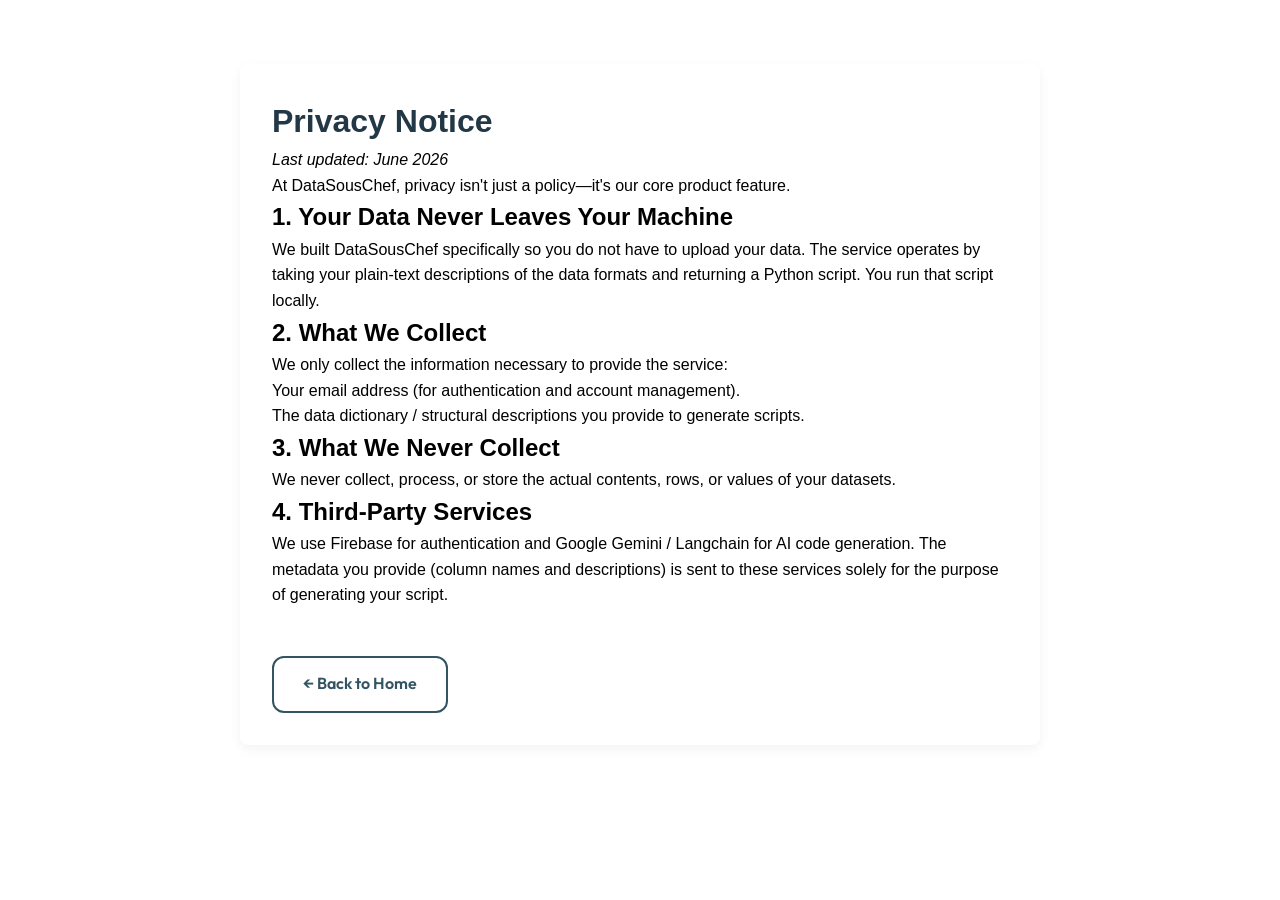
<file: frontend/privacy.html>
<!DOCTYPE html>
<html lang="en">
<head>
  <meta charset="UTF-8">
  <title>Privacy Notice - DataSousChef</title>
  <link rel="stylesheet" href="css/style.css">
  <style>
    body { font-family: sans-serif; background: var(--bg-body); color: var(--text-main); line-height: 1.6; }
    .container { max-width: 800px; margin: 4rem auto; padding: 2rem; background: var(--white); border-radius: 8px; box-shadow: 0 4px 12px rgba(0,0,0,0.05); }
    h1 { color: var(--navy-dark); }
  </style>
</head>
<body>
  <div class="container">
    <h1>Privacy Notice</h1>
    <p><em>Last updated: June 2026</em></p>
    <p>At DataSousChef, privacy isn't just a policy—it's our core product feature.</p>
    <h2>1. Your Data Never Leaves Your Machine</h2>
    <p>We built DataSousChef specifically so you do not have to upload your data. The service operates by taking your plain-text descriptions of the data formats and returning a Python script. You run that script locally.</p>
    <h2>2. What We Collect</h2>
    <p>We only collect the information necessary to provide the service:</p>
    <ul>
      <li>Your email address (for authentication and account management).</li>
      <li>The data dictionary / structural descriptions you provide to generate scripts.</li>
    </ul>
    <h2>3. What We Never Collect</h2>
    <p>We never collect, process, or store the actual contents, rows, or values of your datasets.</p>
    <h2>4. Third-Party Services</h2>
    <p>We use Firebase for authentication and Google Gemini / Langchain for AI code generation. The metadata you provide (column names and descriptions) is sent to these services solely for the purpose of generating your script.</p>
    <p style="margin-top: 3rem;"><a href="index.html" class="btn btn-secondary">← Back to Home</a></p>
  </div>
</body>
</html>
</file>
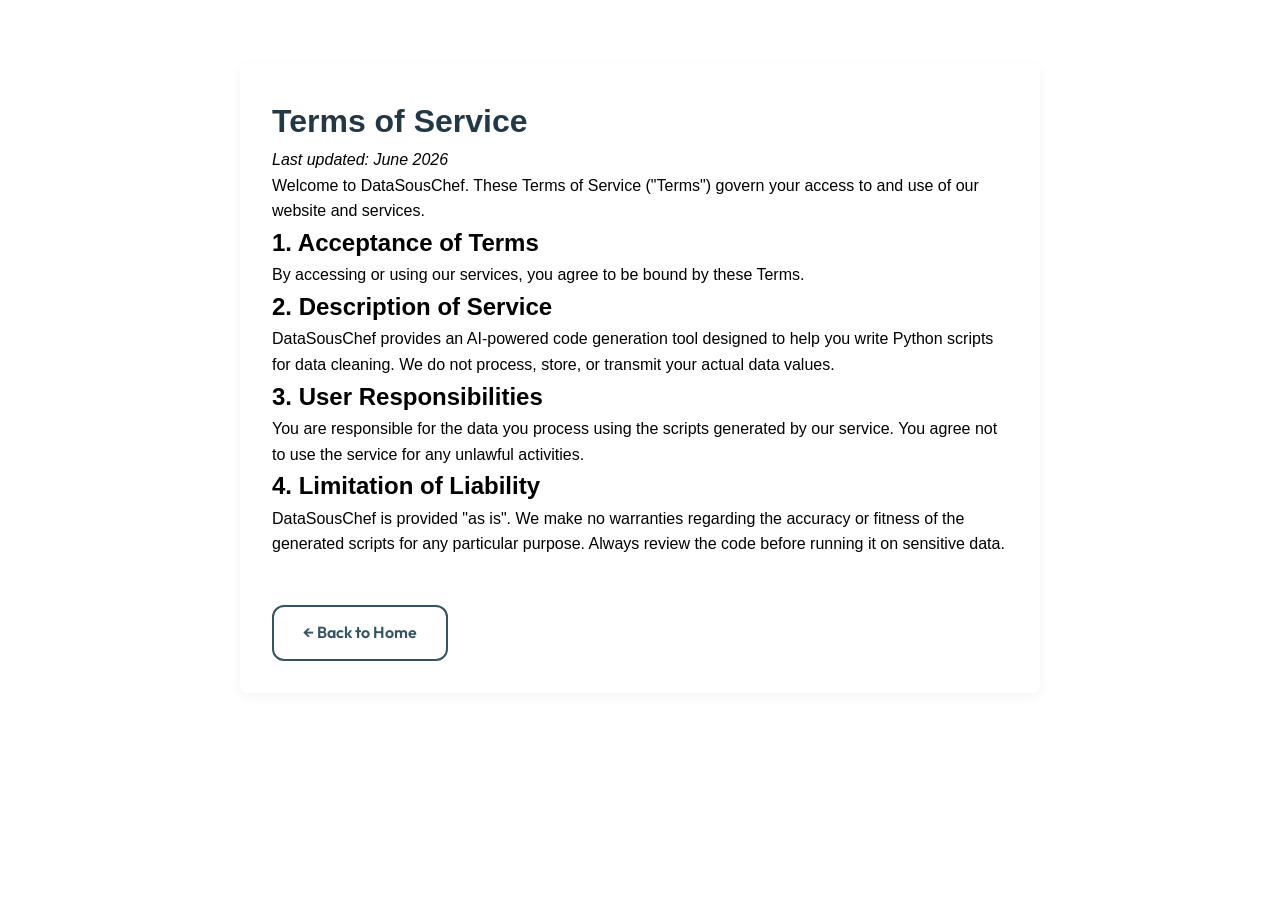
<file: frontend/terms.html>
<!DOCTYPE html>
<html lang="en">
<head>
  <meta charset="UTF-8">
  <title>Terms of Service - DataSousChef</title>
  <link rel="stylesheet" href="css/style.css">
  <style>
    body { font-family: sans-serif; background: var(--bg-body); color: var(--text-main); line-height: 1.6; }
    .container { max-width: 800px; margin: 4rem auto; padding: 2rem; background: var(--white); border-radius: 8px; box-shadow: 0 4px 12px rgba(0,0,0,0.05); }
    h1 { color: var(--navy-dark); }
  </style>
</head>
<body>
  <div class="container">
    <h1>Terms of Service</h1>
    <p><em>Last updated: June 2026</em></p>
    <p>Welcome to DataSousChef. These Terms of Service ("Terms") govern your access to and use of our website and services.</p>
    <h2>1. Acceptance of Terms</h2>
    <p>By accessing or using our services, you agree to be bound by these Terms.</p>
    <h2>2. Description of Service</h2>
    <p>DataSousChef provides an AI-powered code generation tool designed to help you write Python scripts for data cleaning. We do not process, store, or transmit your actual data values.</p>
    <h2>3. User Responsibilities</h2>
    <p>You are responsible for the data you process using the scripts generated by our service. You agree not to use the service for any unlawful activities.</p>
    <h2>4. Limitation of Liability</h2>
    <p>DataSousChef is provided "as is". We make no warranties regarding the accuracy or fitness of the generated scripts for any particular purpose. Always review the code before running it on sensitive data.</p>
    <p style="margin-top: 3rem;"><a href="index.html" class="btn btn-secondary">← Back to Home</a></p>
  </div>
</body>
</html>
</file>
<file: frontend/css/style.css>
/* ============================================================
   DataSousChef — Landing Page Styles
   Colour palette: #AFBF73 sage, #345463 navy, #F2DFDE rose, #DAEDEA mint
   ============================================================ */

@import url('https://fonts.googleapis.com/css2?family=Outfit:wght@300;400;500;600;700&family=Lora:ital,wght@0,400;0,600;1,400&display=swap');

/* ── Design tokens ─────────────────────────────────────────── */
:root {
  --sage:       #AFBF73;
  --sage-dark:  #8fa355;
  --sage-light: #d4dfa9;
  --navy:       #345463;
  --navy-dark:  #223847;
  --navy-light: #4a7085;
  --rose:       #F2DFDE;
  --rose-dark:  #e8c8c6;
  --mint:       #DAEDEA;
  --mint-dark:  #bcd8d5;
  --white:      #ffffff;
  --text-body:  #345463;
  --text-muted: #6b8a99;
  --text-light: #9ab0bb;

  --radius-sm:  6px;
  --radius-md:  12px;
  --radius-lg:  20px;
  --radius-xl:  32px;

  --shadow-sm:  0 2px 8px rgba(52, 84, 99, 0.08);
  --shadow-md:  0 6px 24px rgba(52, 84, 99, 0.12);
  --shadow-lg:  0 16px 48px rgba(52, 84, 99, 0.16);

  --transition: 0.25s ease;
  --transition-slow: 0.45s cubic-bezier(0.4, 0, 0.2, 1);

  --max-w: 1140px;
  --nav-h: 72px;
}

/* ── Reset & base ───────────────────────────────────────────── */
*, *::before, *::after { box-sizing: border-box; margin: 0; padding: 0; }

html {
  scroll-behavior: smooth;
  font-size: 16px;
}

body {
  font-family: 'Outfit', sans-serif;
  color: var(--navy);
  background: var(--white);
  line-height: 1.65;
  overflow-x: hidden;
  -webkit-font-smoothing: antialiased;
}

img { max-width: 100%; display: block; }
a { text-decoration: none; color: inherit; }
ul { list-style: none; }

/* ── Layout helpers ─────────────────────────────────────────── */
.container {
  max-width: var(--max-w);
  margin: 0 auto;
  padding: 0 2rem;
}

.section-pad {
  padding: 96px 0;
}

/* ── Buttons ────────────────────────────────────────────────── */
.btn {
  display: inline-flex;
  align-items: center;
  gap: 0.5rem;
  font-family: 'Outfit', sans-serif;
  font-weight: 600;
  font-size: 1rem;
  border-radius: var(--radius-md);
  padding: 0.85rem 1.8rem;
  border: none;
  cursor: pointer;
  transition: transform var(--transition), box-shadow var(--transition), background var(--transition);
  white-space: nowrap;
}

.btn-primary {
  background: var(--sage);
  color: var(--navy-dark);
}

.btn-primary:hover {
  background: var(--sage-dark);
  transform: translateY(-2px);
  box-shadow: 0 8px 24px rgba(175, 191, 115, 0.4);
}

.btn-secondary {
  background: transparent;
  color: var(--navy);
  border: 2px solid var(--navy);
}

.btn-secondary:hover {
  background: var(--navy);
  color: var(--white);
  transform: translateY(-2px);
}

.btn-ghost {
  background: transparent;
  color: var(--navy);
  padding: 0.85rem 1.2rem;
}

.btn-ghost:hover {
  color: var(--sage-dark);
}

.btn-large {
  font-size: 1.1rem;
  padding: 1rem 2.4rem;
  border-radius: var(--radius-lg);
}

/* ── Navigation ─────────────────────────────────────────────── */
#navbar {
  position: fixed;
  top: 0;
  left: 0;
  right: 0;
  height: var(--nav-h);
  z-index: 100;
  background: rgba(255,255,255,0.92);
  backdrop-filter: blur(12px);
  -webkit-backdrop-filter: blur(12px);
  border-bottom: 1px solid transparent;
  transition: border-color var(--transition), box-shadow var(--transition);
}

#navbar.scrolled {
  border-color: var(--mint-dark);
  box-shadow: var(--shadow-sm);
}

.nav-inner {
  display: flex;
  align-items: center;
  justify-content: space-between;
  height: var(--nav-h);
}

.nav-logo {
  display: flex;
  align-items: center;
  gap: 0.6rem;
  font-weight: 700;
  font-size: 1.1rem;
  color: var(--navy);
  transition: opacity var(--transition);
}

.nav-logo:hover { opacity: 0.8; }

.nav-logo-mark {
  width: 38px;
  height: 38px;
  flex-shrink: 0;
}

.nav-links {
  display: flex;
  align-items: center;
  gap: 0.25rem;
}

.nav-links a {
  font-weight: 500;
  font-size: 0.95rem;
  color: var(--navy);
  padding: 0.5rem 0.9rem;
  border-radius: var(--radius-sm);
  transition: color var(--transition), background var(--transition);
}

.nav-links a:hover {
  color: var(--sage-dark);
  background: rgba(175, 191, 115, 0.1);
}

.nav-cta {
  display: flex;
  align-items: center;
  gap: 0.75rem;
}

.nav-hamburger {
  display: none;
  background: none;
  border: none;
  cursor: pointer;
  flex-direction: column;
  gap: 5px;
  padding: 4px;
}

.nav-hamburger span {
  display: block;
  width: 24px;
  height: 2px;
  background: var(--navy);
  border-radius: 2px;
  transition: transform var(--transition), opacity var(--transition);
}

/* ── Mobile nav ─────────────────────────────────────────────── */
.mobile-menu {
  display: none;
  position: fixed;
  top: var(--nav-h);
  left: 0;
  right: 0;
  background: var(--white);
  border-bottom: 1px solid var(--mint-dark);
  padding: 1.5rem 2rem;
  z-index: 99;
  flex-direction: column;
  gap: 0.5rem;
  box-shadow: var(--shadow-md);
}

.mobile-menu.open { display: flex; }

.mobile-menu a {
  font-size: 1rem;
  font-weight: 500;
  color: var(--navy);
  padding: 0.75rem 0;
  border-bottom: 1px solid var(--mint);
}

/* ── Hero ───────────────────────────────────────────────────── */
#hero {
  min-height: max(100vh, 750px);
  background: var(--mint);
  padding-top: var(--nav-h);
  display: flex;
  align-items: center;
  position: relative;
  overflow: hidden;
}

.hero-bg-shape {
  position: absolute;
  border-radius: 50%;
  opacity: 0.18;
  pointer-events: none;
}

.hero-bg-shape-1 {
  width: 600px;
  height: 600px;
  background: var(--sage);
  top: -160px;
  right: -120px;
  animation: float 12s ease-in-out infinite;
}

.hero-bg-shape-2 {
  width: 300px;
  height: 300px;
  background: var(--navy);
  bottom: -80px;
  left: -60px;
  animation: float 9s ease-in-out infinite reverse;
}

@keyframes float {
  0%, 100% { transform: translateY(0) scale(1); }
  50%       { transform: translateY(-24px) scale(1.03); }
}

.hero-container {
  display: flex;
  align-items: center;
  justify-content: space-between;
  gap: 2rem;
  width: 100%;
}

.hero-content {
  position: relative;
  z-index: 1;
  max-width: 650px;
  flex: 1 1 auto;
}

.hero-eyebrow {
  display: inline-flex;
  align-items: center;
  gap: 0.5rem;
  background: var(--rose);
  color: var(--navy);
  font-size: 0.85rem;
  font-weight: 600;
  letter-spacing: 0.06em;
  text-transform: uppercase;
  padding: 0.4rem 1rem;
  border-radius: 999px;
  margin-bottom: 1.5rem;
  animation: fadeUp 0.6s ease both;
}

.hero-eyebrow-dot {
  width: 7px;
  height: 7px;
  background: var(--sage);
  border-radius: 50%;
  animation: pulse 2s ease-in-out infinite;
}

@keyframes pulse {
  0%, 100% { opacity: 1; transform: scale(1); }
  50%       { opacity: 0.5; transform: scale(0.75); }
}

.hero-headline {
  font-family: 'Lora', serif;
  font-size: clamp(2.2rem, 5vw, 3.6rem);
  font-weight: 600;
  line-height: 1.18;
  color: var(--navy-dark);
  margin-bottom: 1.4rem;
  animation: fadeUp 0.7s 0.1s ease both;
}

.hero-headline em {
  font-style: italic;
  color: var(--sage-dark);
}

.hero-sub {
  font-size: clamp(1rem, 2vw, 1.2rem);
  color: var(--navy-light);
  max-width: 560px;
  margin-bottom: 2.4rem;
  font-weight: 400;
  animation: fadeUp 0.7s 0.2s ease both;
}

.hero-actions {
  display: flex;
  gap: 1rem;
  flex-wrap: wrap;
  align-items: center;
  animation: fadeUp 0.7s 0.3s ease both;
}

.hero-note {
  font-size: 0.85rem;
  color: var(--text-muted);
  margin-top: 1.2rem;
  display: flex;
  align-items: center;
  gap: 0.4rem;
  animation: fadeUp 0.7s 0.4s ease both;
}

.hero-note svg { color: var(--sage-dark); flex-shrink: 0; }

.hero-visual {
  position: relative;
  width: 100%;
  max-width: 460px;
  display: flex;
  flex-direction: column;
  gap: 1rem;
  animation: fadeLeftHero 0.9s 0.3s ease both;
  flex: 0 0 auto;
}

.hero-card {
  background: var(--white);
  border-radius: var(--radius-lg);
  padding: 1.4rem 1.6rem;
  box-shadow: var(--shadow-md);
  display: flex;
  align-items: flex-start;
  gap: 1rem;
  transition: transform var(--transition);
}

.hero-card:hover { transform: translateX(-4px); }

.hero-card-icon {
  width: 44px;
  height: 44px;
  border-radius: var(--radius-md);
  display: flex;
  align-items: center;
  justify-content: center;
  font-size: 1.3rem;
  flex-shrink: 0;
}

.hero-card-icon.sage  { background: rgba(175,191,115,0.18); }
.hero-card-icon.rose  { background: var(--rose); }
.hero-card-icon.mint  { background: var(--mint-dark); }

.hero-card-text h4 { font-size: 0.95rem; font-weight: 600; margin-bottom: 0.2rem; }
.hero-card-text p  { font-size: 0.82rem; color: var(--text-muted); }

@keyframes fadeUp   { from { opacity: 0; transform: translateY(28px); } to { opacity: 1; transform: translateY(0); } }
@keyframes fadeLeft { from { opacity: 0; transform: translate(40px, -50%); } to { opacity: 1; transform: translate(0, -50%); } }
@keyframes fadeLeftHero { from { opacity: 0; transform: translateX(40px); } to { opacity: 1; transform: translateX(0); } }

/* ── Problem section ────────────────────────────────────────── */
#problem {
  background: var(--white);
  padding: 72px 0;
  border-bottom: 1px solid var(--mint);
}

.problem-inner {
  display: flex;
  align-items: center;
  gap: 3rem;
}

.problem-stat {
  flex-shrink: 0;
  text-align: center;
  background: var(--rose);
  border-radius: var(--radius-xl);
  padding: 2.4rem 2.8rem;
  min-width: 200px;
}

.problem-stat-number {
  font-family: 'Lora', serif;
  font-size: 3.6rem;
  font-weight: 600;
  color: var(--navy-dark);
  line-height: 1;
  margin-bottom: 0.4rem;
}

.problem-stat-label {
  font-size: 0.9rem;
  color: var(--text-muted);
  font-weight: 500;
}

.problem-text h2 {
  font-family: 'Lora', serif;
  font-size: clamp(1.6rem, 3vw, 2.2rem);
  font-weight: 600;
  line-height: 1.3;
  margin-bottom: 1rem;
  color: var(--navy-dark);
}

.problem-text p {
  font-size: 1.05rem;
  color: var(--text-muted);
  max-width: 560px;
}

.problem-text .highlight {
  color: var(--sage-dark);
  font-weight: 600;
}

/* ── Procedures section ─────────────────────────────────────── */
#procedures {
  background: var(--mint);
}

.section-header {
  text-align: center;
  margin-bottom: 3.5rem;
}

.section-tag {
  display: inline-block;
  font-size: 0.8rem;
  font-weight: 700;
  letter-spacing: 0.1em;
  text-transform: uppercase;
  color: var(--sage-dark);
  margin-bottom: 0.75rem;
}

.section-header h2 {
  font-family: 'Lora', serif;
  font-size: clamp(1.8rem, 3.5vw, 2.5rem);
  font-weight: 600;
  color: var(--navy-dark);
  margin-bottom: 0.75rem;
}

.section-header p {
  font-size: 1.05rem;
  color: var(--text-muted);
  max-width: 560px;
  margin: 0 auto;
}

.procedures-grid {
  display: grid;
  grid-template-columns: repeat(3, 1fr);
  gap: 1.5rem;
}

.procedure-card {
  background: var(--white);
  border-radius: var(--radius-xl);
  padding: 2.2rem;
  box-shadow: var(--shadow-sm);
  position: relative;
  overflow: hidden;
  transition: transform var(--transition-slow), box-shadow var(--transition-slow);
  cursor: default;
}

.procedure-card::before {
  content: '';
  position: absolute;
  top: 0;
  left: 0;
  right: 0;
  height: 4px;
  background: var(--sage);
  transform: scaleX(0);
  transform-origin: left;
  transition: transform var(--transition-slow);
}

.procedure-card:hover {
  transform: translateY(-6px);
  box-shadow: var(--shadow-lg);
}

.procedure-card:hover::before { transform: scaleX(1); }

.procedure-number {
  font-family: 'Lora', serif;
  font-size: 3.5rem;
  font-weight: 600;
  color: var(--mint-dark);
  line-height: 1;
  margin-bottom: 1.2rem;
  transition: color var(--transition);
}

.procedure-card:hover .procedure-number { color: var(--sage-light); }

.procedure-icon {
  font-size: 2rem;
  margin-bottom: 1rem;
}

.procedure-card h3 {
  font-size: 1.15rem;
  font-weight: 700;
  color: var(--navy-dark);
  margin-bottom: 0.75rem;
  line-height: 1.3;
}

.procedure-card p {
  font-size: 0.95rem;
  color: var(--text-muted);
  line-height: 1.6;
  margin-bottom: 1.2rem;
}

.procedure-examples {
  display: flex;
  flex-direction: column;
  gap: 0.4rem;
}

.procedure-example {
  display: flex;
  align-items: flex-start;
  gap: 0.5rem;
  font-size: 0.85rem;
  color: var(--navy-light);
}

.procedure-example-dot {
  width: 5px;
  height: 5px;
  background: var(--sage);
  border-radius: 50%;
  flex-shrink: 0;
  margin-top: 0.45rem;
}

/* ── Privacy section ────────────────────────────────────────── */
#privacy {
  background: var(--navy-dark);
  color: var(--white);
}

.privacy-inner {
  display: grid;
  grid-template-columns: 1fr 1fr;
  gap: 4rem;
  align-items: center;
}

.privacy-badge {
  display: inline-flex;
  align-items: center;
  gap: 0.5rem;
  background: rgba(175,191,115,0.15);
  border: 1px solid rgba(175,191,115,0.3);
  color: var(--sage-light);
  font-size: 0.82rem;
  font-weight: 600;
  letter-spacing: 0.06em;
  text-transform: uppercase;
  padding: 0.4rem 1rem;
  border-radius: 999px;
  margin-bottom: 1.4rem;
}

.privacy-text h2 {
  font-family: 'Lora', serif;
  font-size: clamp(1.8rem, 3vw, 2.5rem);
  font-weight: 600;
  line-height: 1.25;
  color: var(--white);
  margin-bottom: 1.2rem;
}

.privacy-text p {
  font-size: 1.05rem;
  color: rgba(218,237,234,0.8);
  margin-bottom: 2rem;
  line-height: 1.7;
}

.privacy-points {
  display: flex;
  flex-direction: column;
  gap: 1.1rem;
}

.privacy-point {
  display: flex;
  align-items: flex-start;
  gap: 1rem;
}

.privacy-point-icon {
  width: 40px;
  height: 40px;
  background: rgba(175,191,115,0.15);
  border-radius: var(--radius-md);
  display: flex;
  align-items: center;
  justify-content: center;
  flex-shrink: 0;
  font-size: 1.1rem;
}

.privacy-point-text strong {
  display: block;
  font-weight: 600;
  color: var(--white);
  margin-bottom: 0.2rem;
  font-size: 0.95rem;
}

.privacy-point-text span {
  font-size: 0.88rem;
  color: rgba(218,237,234,0.65);
}

.privacy-visual {
  display: flex;
  flex-direction: column;
  gap: 1rem;
}

.privacy-flow-step {
  background: rgba(255,255,255,0.06);
  border: 1px solid rgba(255,255,255,0.1);
  border-radius: var(--radius-lg);
  padding: 1.2rem 1.4rem;
  display: flex;
  align-items: center;
  gap: 1rem;
  position: relative;
}

.privacy-flow-arrow {
  text-align: center;
  color: var(--sage-light);
  font-size: 1.2rem;
  opacity: 0.5;
}

.privacy-step-icon {
  font-size: 1.5rem;
  flex-shrink: 0;
}

.privacy-step-text strong {
  display: block;
  font-weight: 600;
  font-size: 0.92rem;
  color: var(--white);
  margin-bottom: 0.15rem;
}

.privacy-step-text span {
  font-size: 0.82rem;
  color: rgba(218,237,234,0.55);
}

/* ── How it works ───────────────────────────────────────────── */
#how-it-works {
  background: var(--rose);
}

.steps-grid {
  display: grid;
  grid-template-columns: repeat(3, 1fr);
  gap: 2rem;
  position: relative;
}

.steps-grid::before {
  content: '';
  position: absolute;
  top: 54px;
  left: calc(16.66% + 1rem);
  right: calc(16.66% + 1rem);
  height: 2px;
  background: linear-gradient(90deg, var(--sage), var(--mint-dark));
  z-index: 0;
}

.step {
  display: flex;
  flex-direction: column;
  align-items: center;
  text-align: center;
  position: relative;
  z-index: 1;
}

.step-circle {
  width: 64px;
  height: 64px;
  border-radius: 50%;
  background: var(--white);
  box-shadow: var(--shadow-md);
  display: flex;
  align-items: center;
  justify-content: center;
  font-size: 1.6rem;
  margin-bottom: 1.4rem;
  transition: transform var(--transition), box-shadow var(--transition);
  border: 3px solid var(--rose-dark);
}

.step:hover .step-circle {
  transform: scale(1.1);
  box-shadow: var(--shadow-lg);
  border-color: var(--sage);
}

.step h3 {
  font-size: 1.05rem;
  font-weight: 700;
  color: var(--navy-dark);
  margin-bottom: 0.6rem;
}

.step p {
  font-size: 0.92rem;
  color: var(--text-muted);
  line-height: 1.6;
}

.step-tag {
  display: inline-block;
  background: var(--sage);
  color: var(--navy-dark);
  font-size: 0.72rem;
  font-weight: 700;
  letter-spacing: 0.05em;
  text-transform: uppercase;
  padding: 0.25rem 0.7rem;
  border-radius: 999px;
  margin-top: 0.8rem;
}

/* ── For who ────────────────────────────────────────────────── */
#for-who {
  background: var(--white);
}

.personas-grid {
  display: grid;
  grid-template-columns: repeat(3, 1fr);
  gap: 1.5rem;
}

.persona-card {
  border: 2px solid var(--mint);
  border-radius: var(--radius-xl);
  padding: 2rem;
  transition: border-color var(--transition), background var(--transition), transform var(--transition);
}

.persona-card:hover {
  border-color: var(--sage);
  background: var(--mint);
  transform: translateY(-4px);
}

.persona-emoji {
  font-size: 2.4rem;
  margin-bottom: 1rem;
}

.persona-card h3 {
  font-size: 1rem;
  font-weight: 700;
  color: var(--navy-dark);
  margin-bottom: 0.5rem;
}

.persona-card p {
  font-size: 0.9rem;
  color: var(--text-muted);
  line-height: 1.6;
}

.persona-quote {
  margin-top: 1rem;
  padding-top: 1rem;
  border-top: 1px solid var(--mint-dark);
  font-size: 0.88rem;
  color: var(--navy-light);
  font-style: italic;
}

/* ── CTA section ────────────────────────────────────────────── */
#cta {
  background: linear-gradient(135deg, var(--navy) 0%, var(--navy-dark) 100%);
  text-align: center;
  position: relative;
  overflow: hidden;
}

#cta::before {
  content: '';
  position: absolute;
  width: 500px; height: 500px;
  border-radius: 50%;
  background: rgba(175,191,115,0.06);
  top: -200px; right: -150px;
  pointer-events: none;
}

#cta::after {
  content: '';
  position: absolute;
  width: 300px; height: 300px;
  border-radius: 50%;
  background: rgba(218,237,234,0.05);
  bottom: -100px; left: -80px;
  pointer-events: none;
}

.cta-inner {
  position: relative;
  z-index: 1;
}

.cta-label {
  display: inline-block;
  background: rgba(175,191,115,0.2);
  color: var(--sage-light);
  font-size: 0.82rem;
  font-weight: 700;
  letter-spacing: 0.08em;
  text-transform: uppercase;
  padding: 0.4rem 1rem;
  border-radius: 999px;
  margin-bottom: 1.4rem;
}

#cta h2 {
  font-family: 'Lora', serif;
  font-size: clamp(1.8rem, 4vw, 2.8rem);
  font-weight: 600;
  color: var(--white);
  margin-bottom: 1rem;
  line-height: 1.2;
}

#cta p {
  font-size: 1.05rem;
  color: rgba(218,237,234,0.75);
  margin-bottom: 2.4rem;
  max-width: 480px;
  margin-left: auto;
  margin-right: auto;
}

.cta-perks {
  display: flex;
  justify-content: center;
  gap: 2rem;
  flex-wrap: wrap;
  margin-top: 1.8rem;
}

.cta-perk {
  display: flex;
  align-items: center;
  gap: 0.5rem;
  font-size: 0.88rem;
  color: rgba(218,237,234,0.7);
}

.cta-perk-dot {
  width: 7px;
  height: 7px;
  background: var(--sage);
  border-radius: 50%;
  flex-shrink: 0;
}

/* ── Footer ─────────────────────────────────────────────────── */
footer {
  background: var(--navy-dark);
  color: rgba(218,237,234,0.6);
  padding: 2.5rem 0;
  border-top: 1px solid rgba(255,255,255,0.06);
}

.footer-inner {
  display: flex;
  align-items: center;
  justify-content: space-between;
  gap: 1rem;
  flex-wrap: wrap;
}

.footer-logo {
  display: flex;
  align-items: center;
  gap: 0.5rem;
  font-weight: 600;
  font-size: 0.9rem;
  color: rgba(218,237,234,0.8);
}

.footer-links {
  display: flex;
  gap: 1.5rem;
}

.footer-links a {
  font-size: 0.85rem;
  color: rgba(218,237,234,0.5);
  transition: color var(--transition);
}

.footer-links a:hover { color: var(--sage-light); }

.footer-copy {
  font-size: 0.82rem;
}

/* ── Modal overlay ───────────────────────────────────────────── */
.modal-overlay {
  position: fixed;
  inset: 0;
  background: rgba(34,56,71,0.75);
  backdrop-filter: blur(6px);
  -webkit-backdrop-filter: blur(6px);
  z-index: 200;
  display: flex;
  align-items: center;
  justify-content: center;
  padding: 1.5rem;
  opacity: 0;
  pointer-events: none;
  transition: opacity 0.3s ease;
}

.modal-overlay.open {
  opacity: 1;
  pointer-events: auto;
}

.modal {
  background: var(--white);
  border-radius: var(--radius-xl);
  padding: 2.8rem;
  width: 100%;
  max-width: 460px;
  box-shadow: var(--shadow-lg);
  position: relative;
  transform: translateY(24px) scale(0.97);
  transition: transform 0.35s cubic-bezier(0.4,0,0.2,1);
}

.modal-overlay.open .modal {
  transform: translateY(0) scale(1);
}

.modal-close {
  position: absolute;
  top: 1.2rem;
  right: 1.2rem;
  background: var(--mint);
  border: none;
  border-radius: 50%;
  width: 32px;
  height: 32px;
  display: flex;
  align-items: center;
  justify-content: center;
  cursor: pointer;
  color: var(--navy);
  font-size: 1rem;
  transition: background var(--transition);
}

.modal-close:hover { background: var(--mint-dark); }

.modal-logo {
  display: flex;
  justify-content: center;
  margin-bottom: 1.2rem;
}

.modal-logo svg {
  width: 52px;
  height: 52px;
}

.modal h2 {
  font-family: 'Lora', serif;
  font-size: 1.7rem;
  font-weight: 600;
  color: var(--navy-dark);
  text-align: center;
  margin-bottom: 0.4rem;
}

.modal-sub {
  text-align: center;
  font-size: 0.92rem;
  color: var(--text-muted);
  margin-bottom: 0.5rem;
}

.modal-trial-badge {
  display: flex;
  align-items: center;
  justify-content: center;
  gap: 0.4rem;
  background: rgba(175,191,115,0.15);
  border: 1px solid rgba(175,191,115,0.4);
  color: var(--sage-dark);
  font-size: 0.82rem;
  font-weight: 600;
  padding: 0.4rem 1rem;
  border-radius: 999px;
  margin: 0.8rem auto 1.8rem;
  width: fit-content;
}

.form-group {
  margin-bottom: 1.1rem;
}

.form-group label {
  display: block;
  font-size: 0.88rem;
  font-weight: 600;
  color: var(--navy);
  margin-bottom: 0.4rem;
}

.form-group input {
  width: 100%;
  padding: 0.8rem 1rem;
  border: 1.5px solid var(--mint-dark);
  border-radius: var(--radius-md);
  font-family: 'Outfit', sans-serif;
  font-size: 0.95rem;
  color: var(--navy-dark);
  background: var(--white);
  transition: border-color var(--transition), box-shadow var(--transition);
  outline: none;
}

.form-group input:focus {
  border-color: var(--sage);
  box-shadow: 0 0 0 3px rgba(175,191,115,0.18);
}

.form-group input::placeholder { color: var(--text-light); }

.form-hint {
  font-size: 0.78rem;
  color: var(--text-muted);
  margin-top: 0.3rem;
}

.form-submit {
  width: 100%;
  margin-top: 0.5rem;
  justify-content: center;
  font-size: 1rem;
}

.modal-terms {
  font-size: 0.78rem;
  color: var(--text-muted);
  text-align: center;
  margin-top: 1rem;
  line-height: 1.5;
}

.modal-terms a {
  color: var(--sage-dark);
  text-decoration: underline;
}

.modal-divider {
  display: flex;
  align-items: center;
  gap: 0.75rem;
  margin: 1rem 0;
  font-size: 0.82rem;
  color: var(--text-muted);
}

.modal-divider::before,
.modal-divider::after {
  content: '';
  flex: 1;
  height: 1px;
  background: var(--mint-dark);
}

.modal-login-link {
  text-align: center;
  font-size: 0.88rem;
  color: var(--text-muted);
  margin-top: 0.75rem;
}

.modal-login-link a {
  color: var(--navy);
  font-weight: 600;
  text-decoration: underline;
}

/* ── Success state ───────────────────────────────────────────── */
.modal-success {
  display: none;
  flex-direction: column;
  align-items: center;
  text-align: center;
  padding: 1rem 0;
}

.modal-success.show { display: flex; }

.success-icon {
  width: 72px;
  height: 72px;
  background: rgba(175,191,115,0.15);
  border-radius: 50%;
  display: flex;
  align-items: center;
  justify-content: center;
  font-size: 2rem;
  margin-bottom: 1.2rem;
}

.modal-success h3 {
  font-family: 'Lora', serif;
  font-size: 1.5rem;
  color: var(--navy-dark);
  margin-bottom: 0.6rem;
}

.modal-success p {
  font-size: 0.92rem;
  color: var(--text-muted);
  max-width: 320px;
}

/* ── Scroll reveal ───────────────────────────────────────────── */
.reveal {
  opacity: 0;
  transform: translateY(30px);
  transition: opacity 0.65s ease, transform 0.65s ease;
}

.reveal.visible {
  opacity: 1;
  transform: translateY(0);
}

.reveal-delay-1 { transition-delay: 0.1s; }
.reveal-delay-2 { transition-delay: 0.2s; }
.reveal-delay-3 { transition-delay: 0.3s; }

/* ── Responsive ─────────────────────────────────────────────── */
@media (max-width: 1024px) {
  .hero-container {
    flex-direction: column;
    justify-content: flex-start;
  }
  .hero-visual { display: none; }
  .hero-content { max-width: 100%; }

  .procedures-grid { grid-template-columns: 1fr 1fr; }
  .steps-grid::before { display: none; }
  .steps-grid { grid-template-columns: 1fr; gap: 1.5rem; }
  .step { flex-direction: row; text-align: left; align-items: flex-start; }
  .step-circle { flex-shrink: 0; margin-bottom: 0; margin-right: 1.2rem; }

  .privacy-inner { grid-template-columns: 1fr; gap: 2.5rem; }
  .personas-grid { grid-template-columns: 1fr 1fr; }
}

@media (max-width: 768px) {
  .section-pad { padding: 64px 0; }
  .procedures-grid { grid-template-columns: 1fr; }
  .personas-grid { grid-template-columns: 1fr; }
  .nav-links, .nav-cta { display: none; }
  .nav-hamburger { display: flex; }

  .problem-inner {
    flex-direction: column;
    align-items: flex-start;
  }

  .problem-stat { align-self: center; }

  .hero-actions { flex-direction: column; align-items: flex-start; }

  .footer-inner { flex-direction: column; text-align: center; }
  .footer-links { justify-content: center; }

  .modal { padding: 2rem 1.5rem; }

  .cta-perks { flex-direction: column; align-items: center; gap: 0.75rem; }
}
</file>
